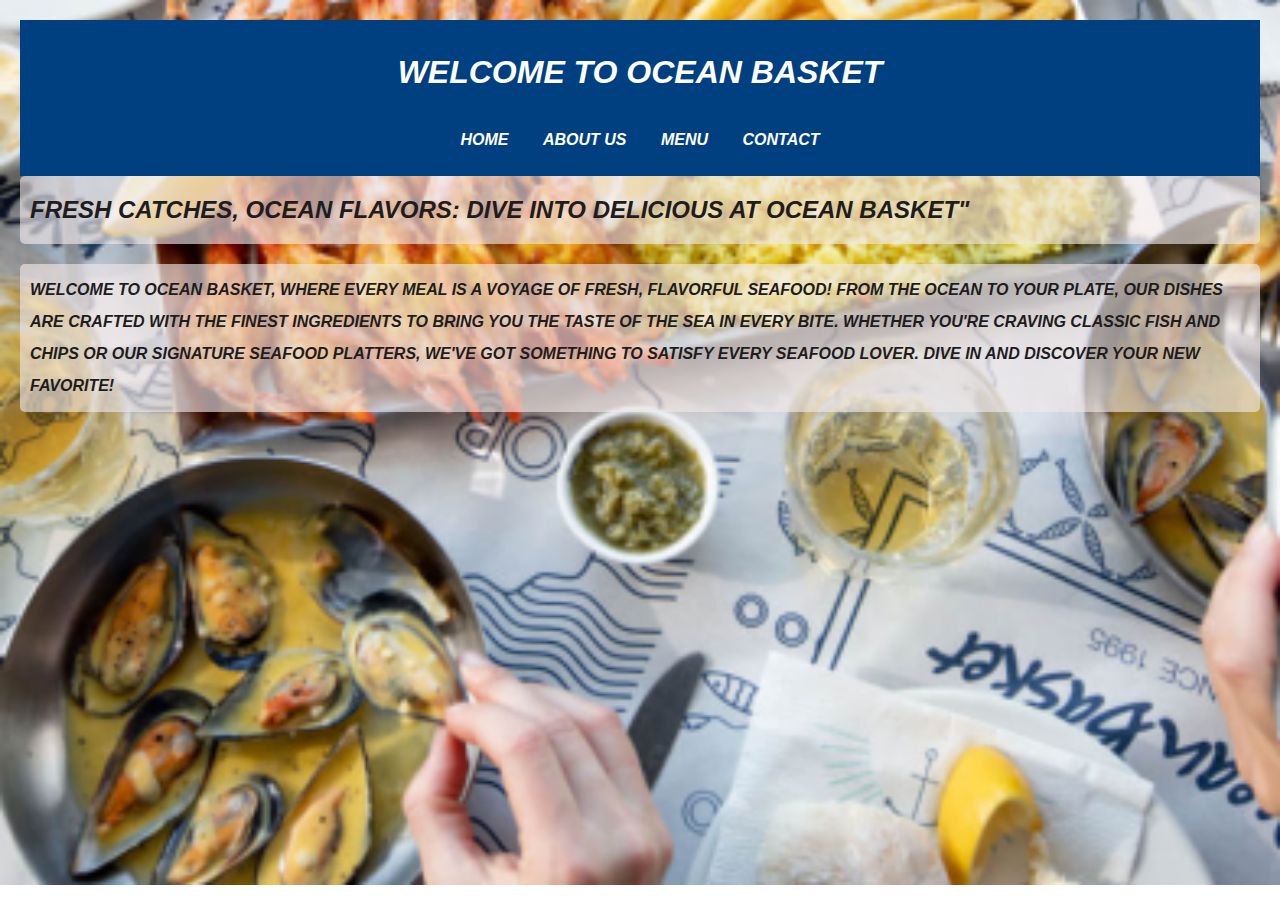
<file: index.html>
<!DOCTYPE html>
<html lang="en">
<head>
    <meta charset="UTF-8">
    <meta name="viewport" content="width=device-width, initial-scale=1.0">
    <title>Ocean Basket - Home</title>
    <link rel="stylesheet" href="styles.css">
    <link rel="icon" href="logo.png" type="image/png">
</head>
<body>
    <header>
        <h1>Welcome to Ocean Basket</h1>
        <nav>
            <a href="index.html">Home</a>
            <a href="about.html">About Us</a>
            <a href="menu.html">Menu</a>
            <a href="contact.html">Contact</a>
        </nav>
    </header>

    <section id="home">
        <h2 class="semi-transparent-background">Fresh Catches, Ocean Flavors: Dive into Delicious at Ocean Basket"







        </h2>
        <p class="semi-transparent-background">Welcome to Ocean Basket, where every meal is a voyage of fresh, flavorful seafood! From the ocean to your plate, our dishes are crafted with the finest ingredients to bring you the taste of the sea in every bite. Whether you're craving classic fish and chips or our signature seafood platters, we've got something to satisfy every seafood lover. Dive in and discover your new favorite!</p>
</file>
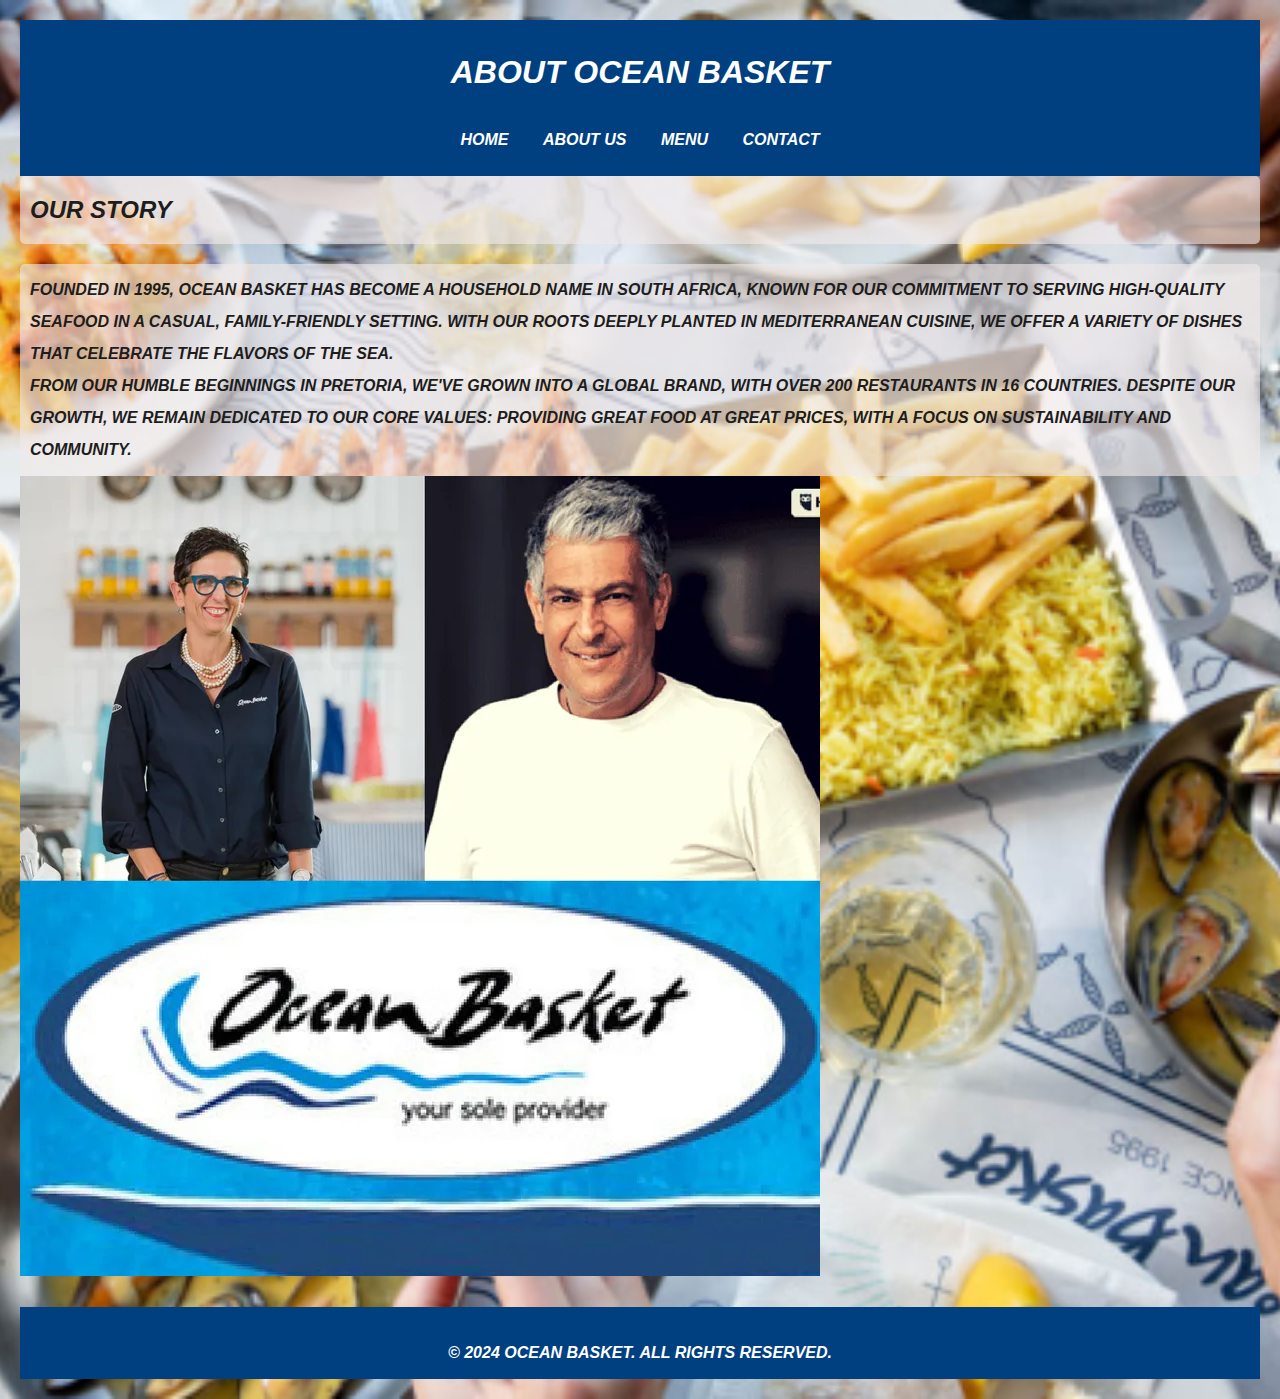
<file: about.html>
<!DOCTYPE html>
<html lang="en">
<head>
    <meta charset="UTF-8">
    <meta name="viewport" content="width=device-width, initial-scale=1.0">
    <title>Ocean Basket - About Us</title>
    <link rel="stylesheet" href="styles.css">
    <link rel="icon" href="logo.png" type="image/png">
</head>
<body>
    <header>
        <h1>About Ocean Basket</h1>
        <nav>
            <a href="index.html">Home</a>
            <a href="about.html">About Us</a>
            <a href="menu.html">Menu</a>
            <a href="contact.html">Contact</a>
        </nav>
    </header>
  
    
    <section id="about">
        <h2 class="semi-transparent-background">Our Story</h2>
        <p class="semi-transparent-background">Founded in 1995, Ocean Basket has become a household name in South Africa, known for our commitment to serving high-quality seafood in a casual, family-friendly setting. With our roots deeply planted in Mediterranean cuisine, we offer a variety of dishes that celebrate the flavors of the sea.<br>
       From our humble beginnings in Pretoria, we've grown into a global brand, with over 200 restaurants in 16 countries. Despite our growth, we remain dedicated to our core values: providing great food at great prices, with a focus on sustainability and community.</p>
        <img src="founders.webp" alt="Founders of Ocean Basket">
    </section>

    <footer>
        <p>© 2024 Ocean Basket. All rights reserved.</p>
    </footer>
</body>
</html>
</file>
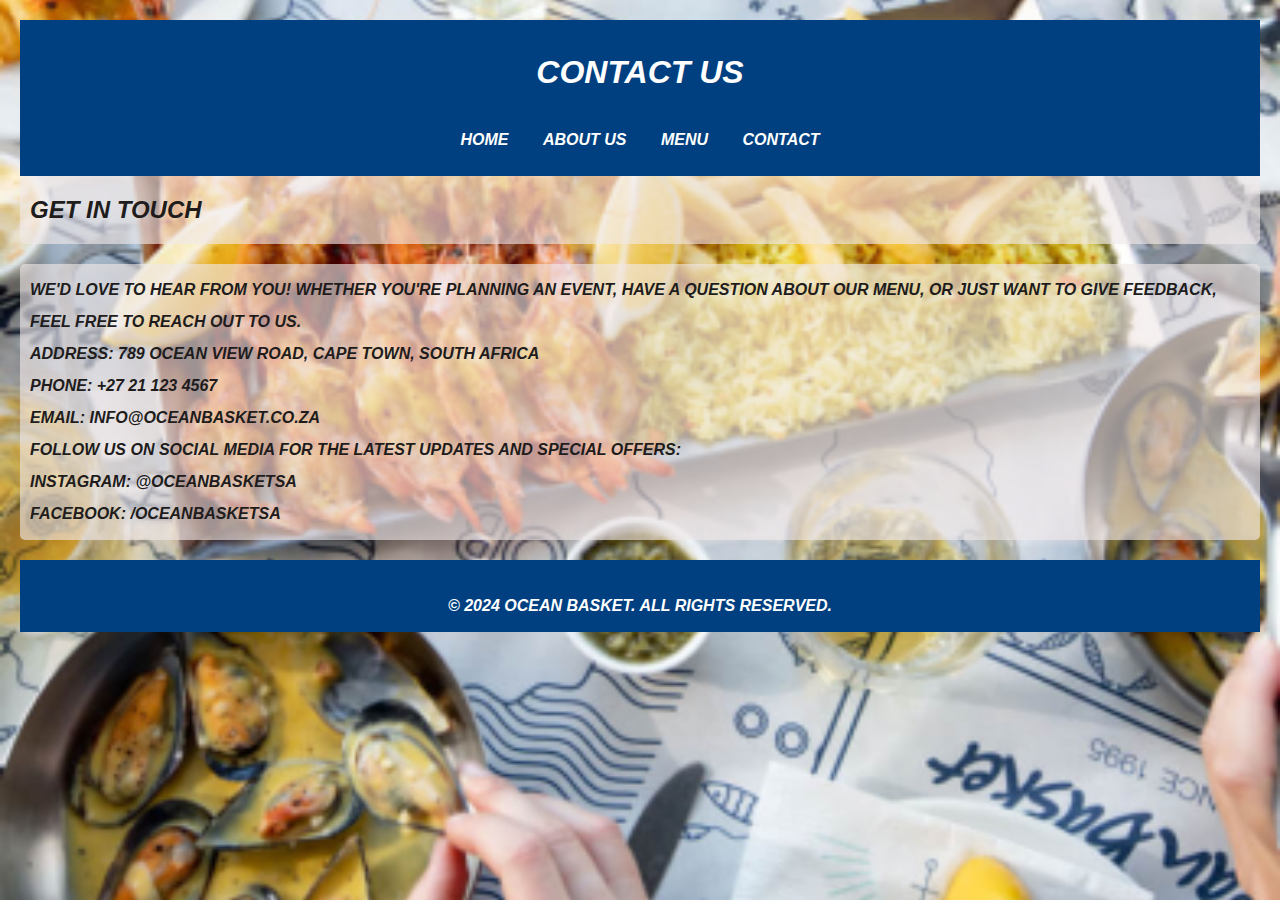
<file: contact.html>
<!DOCTYPE html>
<html lang="en">
<head>
    <meta charset="UTF-8">
    <meta name="viewport" content="width=device-width, initial-scale=1.0">
    <title>Ocean Basket - Contact</title>
    <link rel="stylesheet" href="styles.css">
    <link rel="icon" href="logo.png" type="image/png">
</head>
<body>
    <header>
        <h1>Contact Us</h1>
        <nav>
            <a href="index.html">Home</a>
            <a href="about.html">About Us</a>
            <a href="menu.html">Menu</a>
            <a href="contact.html">Contact</a>
        </nav>
    </header>

 <section id="contact">
        <h2 class="semi-transparent-background">Get in Touch</h2>
     <p class="semi-transparent-background">We'd love to hear from you! Whether you're planning an event, have a question about our menu, or just want to give feedback, feel free to reach out to us.<br>
        <strong>Address:</strong> 789 Ocean View Road, Cape Town, South Africa<br>
        <strong>Phone:</strong> +27 21 123 4567<br>
        <strong>Email:</strong> info@oceanbasket.co.za<br>
        Follow us on social media for the latest updates and special offers:<br>
        <strong>Instagram:</strong> @OceanBasketSA<br>
       <strong>Facebook:</strong> /OceanBasketSA
     </p>
 </section>

    <footer>
        <p>© 2024 Ocean Basket. All rights reserved.</p>
    </footer>
</body>
</html>
</file>
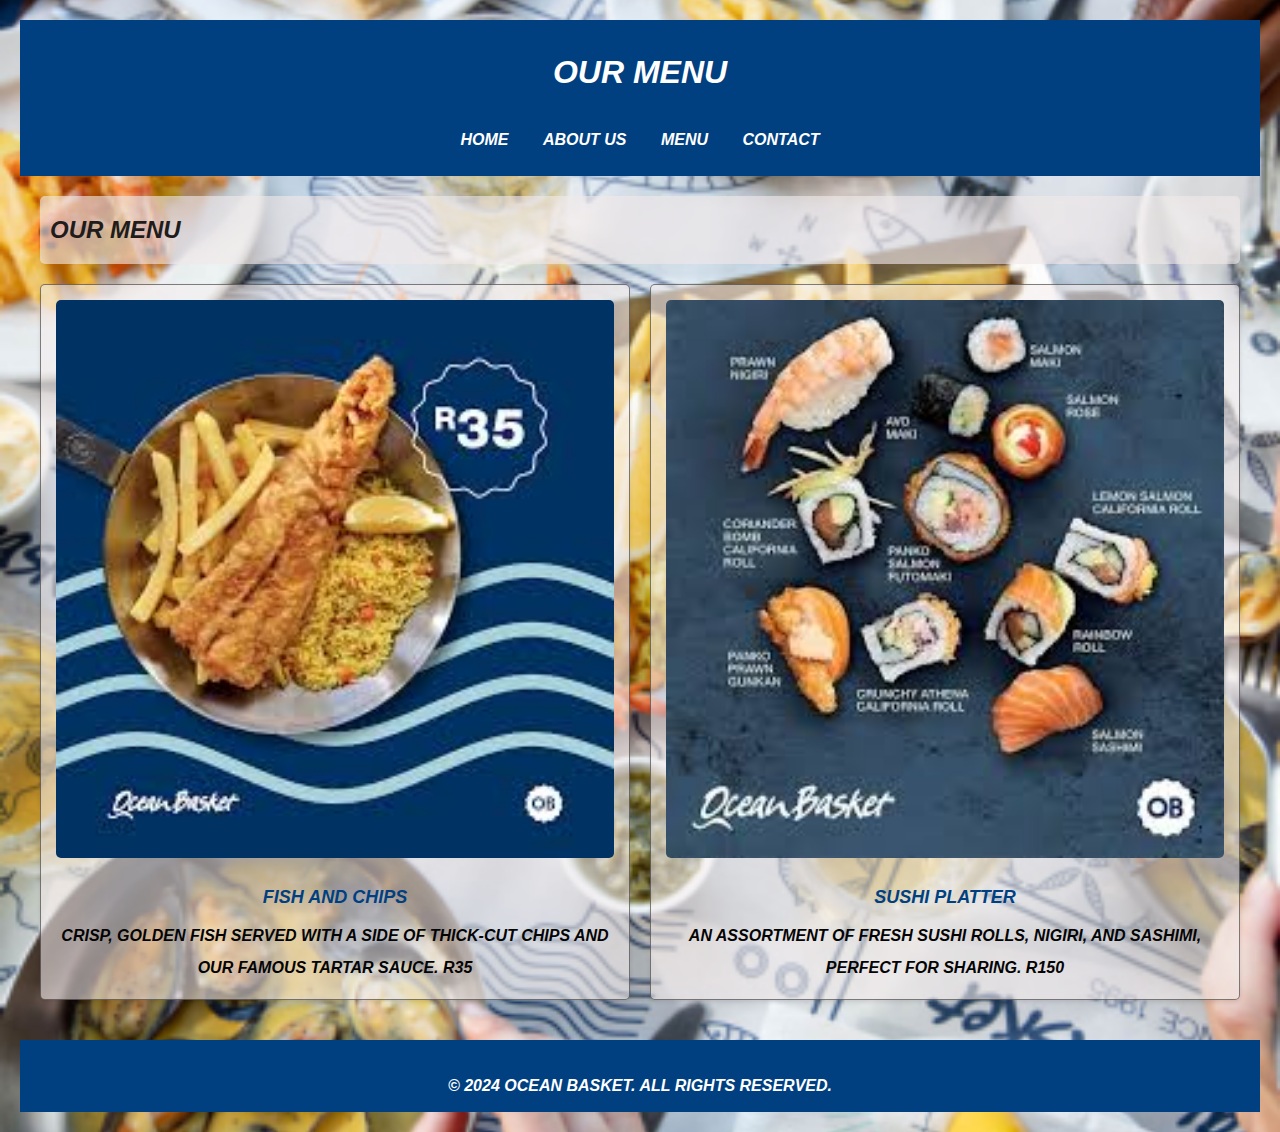
<file: menu.html>
<!DOCTYPE html>
<html lang="en">
<head>
    <meta charset="UTF-8">
    <meta name="viewport" content="width=device-width, initial-scale=1.0">
    <title>Ocean Basket - Menu</title>
    <link rel="stylesheet" href="styles.css">
    <link rel="icon" href="logo.png" type="image/png">
</head>
<body>
    <header>
        <h1>Our Menu</h1>
        <nav>
            <a href="index.html">Home</a>
            <a href="about.html">About Us</a>
            <a href="menu.html">Menu</a>
            <a href="contact.html">Contact</a>
        </nav>
    </header>

    <section id="menu">
        <h2 class="semi-transparent-background">Our Menu</h2>

        <div class="menu-flex">
            <div class="menu-item">
                <img src="f&c.jpg" alt="Fish and Chips">
                <strong>Fish and Chips</strong>
                <p>Crisp, golden fish served with a side of thick-cut chips and our famous tartar sauce. R35</p>
            </div>
            <div class="menu-item">
                <img src="sushi.jpg" alt="Sushi Platter">
                <strong>Sushi Platter</strong>
                <p>An assortment of fresh sushi rolls, nigiri, and sashimi, perfect for sharing. R150</p>
            </div>
            <!-- Add more items as needed -->
        </div>
    </section>
    
    <footer>
        <p>© 2024 Ocean Basket. All rights reserved.</p>
    </footer>
</body>
</html>
</file>
<file: styles.css>
/* Basic Reset */
* {
    margin: 0;
    padding: 0;
    box-sizing: border-box;
}
/* Add space below headings */
h1, h2, h3,h4 {
    margin-bottom: 20px; /* Adds 20px space below the heading */
}

/* Add space above paragraphs */
p {
    margin-top: 20px; /* Adds 20px space above the paragraph */
}

body {
   
    font-family: 'Arial', sans-serif; /* Changes font family */
    font-style: italic; /* Italicizes the text */
    text-transform: uppercase; /* Converts text to uppercase */
    line-height: 2;
    font-weight: bold;
    color: #333;
    padding: 20px;
    background-image: url('ob.jpg');
    background-size: cover;
    background-repeat: no-repeat;
    background-position: center;
}

/* Header Styling */
header {
    background-color: #004080;
    color: #fff;
    padding: 20px;
    text-align: center;
}

nav a {
    color: #fff;
    text-decoration: none;
    margin: 0 15px;
    font-weight: bold;
}

nav a:hover {
    text-decoration: underline;
}

/* Menu Section Styling with Flexbox */
#menu ul {
    display: flex;
    flex-wrap: wrap;
    justify-content: space-between;
    padding: 0;
    list-style-type: none;
}

/* Apply semi-transparent background color to text */
.semi-transparent-background {
    background-color: rgba(240, 233, 233, 0.628); /* Black background with 50% opacity */
    color: #201c1c; /* White text color */
    padding: 10px;
    border-radius: 5px;
}



#menu {
    padding: 20px;
}

.menu-flex {
    display: flex;
    flex-wrap: wrap;
    gap: 20px;
}

.menu-item {
    flex: 1 1 calc(50% - 20px); /* Adjusts the size based on available space */
    background-color: #f5eded94;
    border: 1px solid #211f1f90;
    padding: 15px;
    border-radius: 5px;
    text-align: center;
    box-shadow: 0 2px 4px rgba(0, 0, 0, 0.1);
}

.menu-item img {
    width: 100%;
    height: auto;
    border-radius: 5px;
}

.menu-item strong {
    display: block;
    margin-top: 10px;
    color: #004080;
    font-size: 18px;
}

.menu-item p {
    margin-top: 5px;
    font-size: 16px;
    color: #040404;
}


/* Footer Styling */
footer {
    text-align: center;
    padding: 10px;
    background-color: #004080;
    color: #fff;
    margin-top: 20px;
}
</file>
